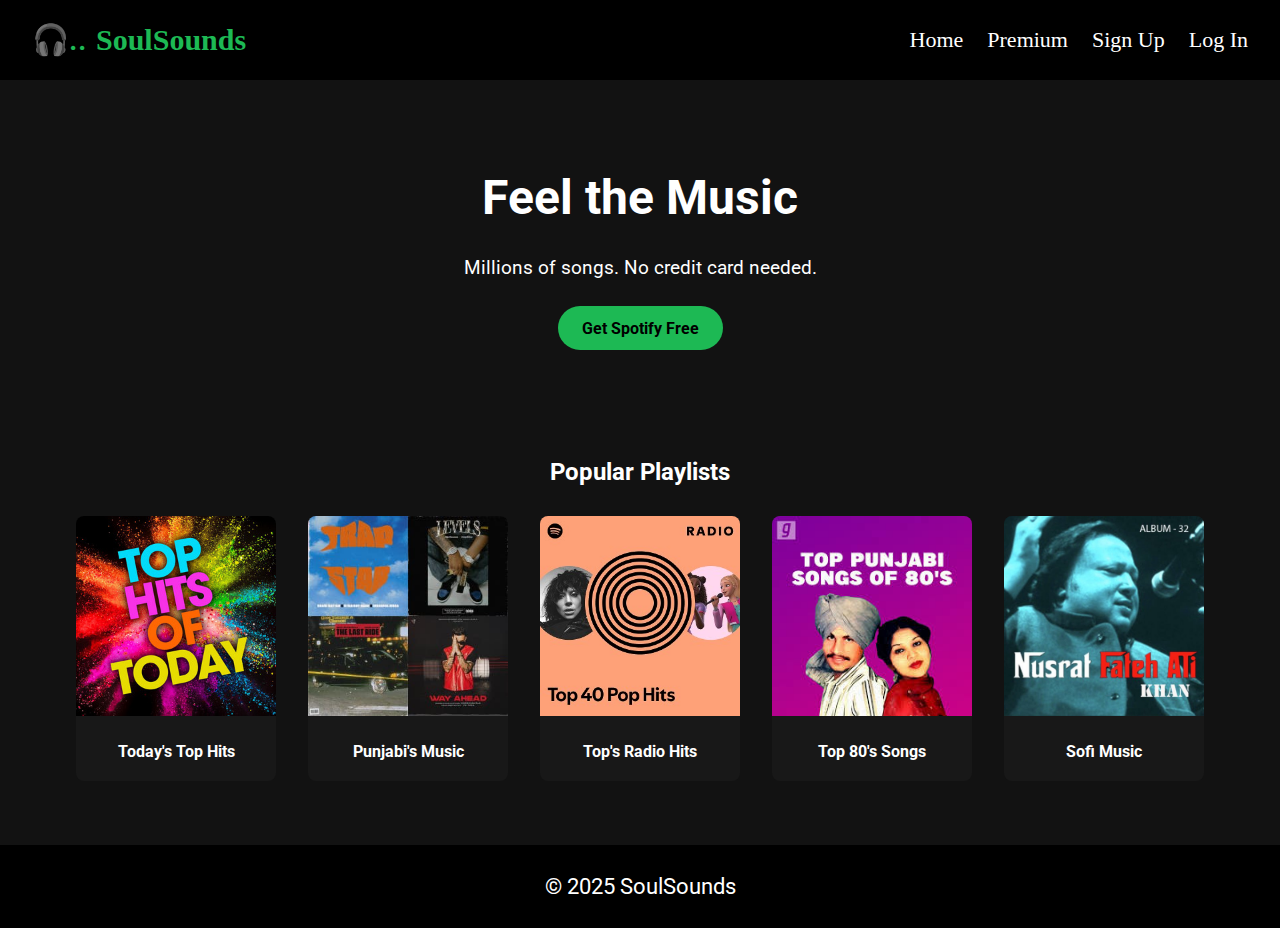
<file: index.html>
<!DOCTYPE html>
<html lang="en">
<head>
  <meta charset="UTF-8" />
  <meta name="viewport" content="width=device-width, initial-scale=1.0" />
  <title>SoulSounds.com</title>
  <link rel="stylesheet" href="style.css" />
  <link href="https://fonts.googleapis.com/css2?family=Roboto:wght@400;700&display=swap" rel="stylesheet">
</head>
<body>
  <header>
    <nav class="navbar">
      <div class="logo">
        <span class="logo-icon">🎧..</span>SoulSounds</div>
      <ul class="nav-links">
        <li><a href="index.html">Home</a> </li>
        <li><a href="pre.html">Premium</a></li>
        <li><a href="signup.html">Sign Up</a></li>
        <li><a href="login.html">Log In</a></li>
      </ul>
    </nav>
  </header>

  <section class="hero">
    <div class="hero-content">
      <h1>Feel the Music</h1>
      <p>Millions of songs. No credit card needed.</p>
      <a href="#" class="btn">Get Spotify Free</a>
    </div>
  </section>

  <section class="playlists">
    <h2>Popular Playlists</h2>
    <div class="playlist-grid">
      <div class="card">
       <a href="top.html"> <img src="top.jpg" alt="Playlist"></a>
        <p>Today's Top Hits</p>
      </div>
      <div class="card">
      <a href="punjabi.html">  <img src="ply.jpg" alt="Playlist"></a>
        <p>Punjabi's Music</p>
      </div>
      <div class="card">
       <a href="radio.html"> <img src="40.jpg" alt="Playlist"></a>
        <p>Top's Radio Hits</p>
      </div>
      <div class="card">
       <a href="80's.html"> <img src="80.jpg" alt="Playlist"></a>
        <p>Top 80's Songs</p>
      </div>
      <div class="card">
        <a href="sofi.html"> <img src="nu.jpg" alt="Playlist"></a>
        <p>Sofi Music</p>
      </div>
    </div>
  </section>

  <footer>
    <p>&copy; 2025 SoulSounds</p>
  </footer>
</body>
</html>
</file>
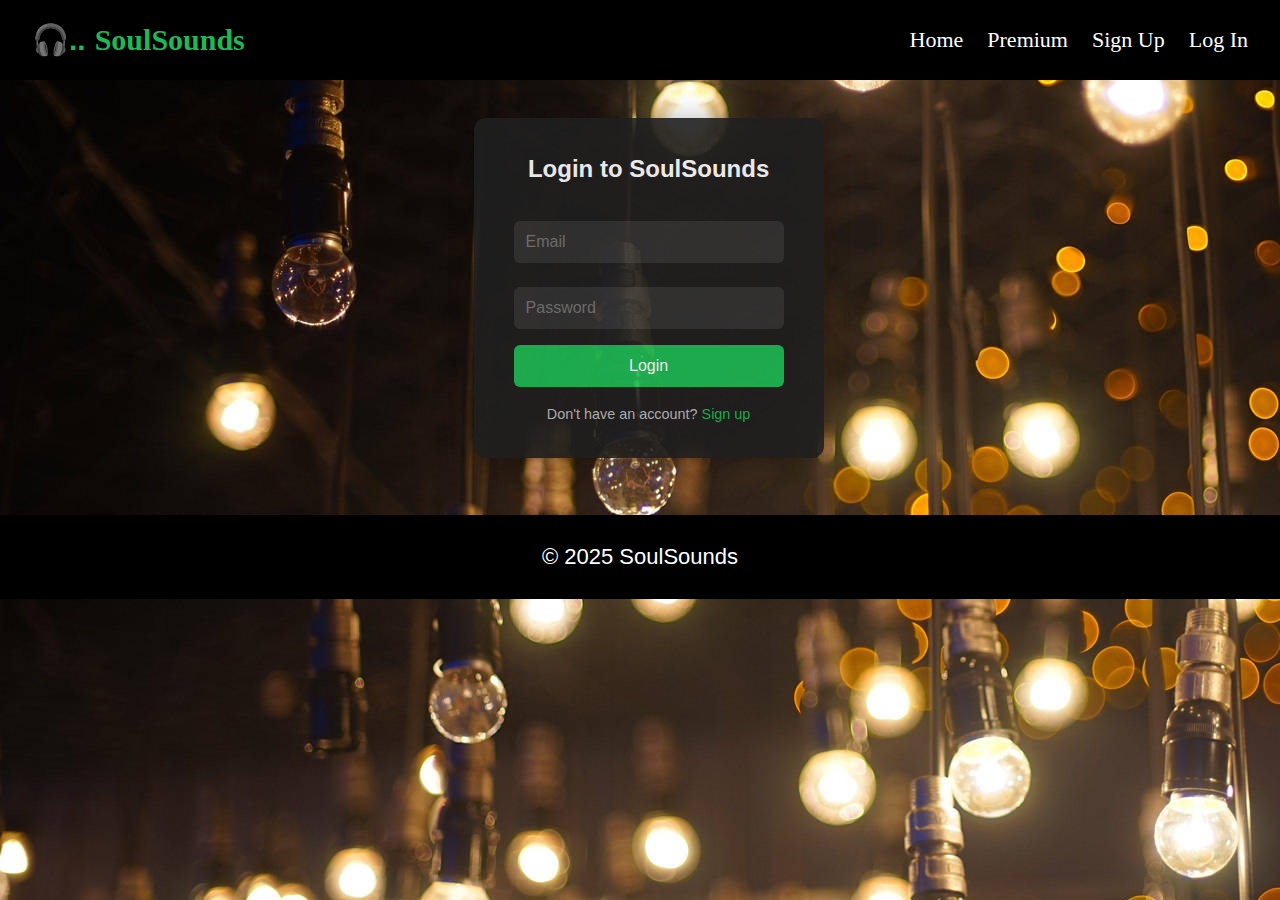
<file: login.html>
<!DOCTYPE html>
<html lang="en">
<head>
  <meta charset="UTF-8" />
  <meta name="viewport" content="width=device-width, initial-scale=1.0"/>
  <title>Music App Login</title>
  <style>
     * {
    margin: 0;
    padding: 0;
    box-sizing: border-box;
    font-family: 'Roboto', sans-serif;
  }
  
  body {
    background-color: #121212;
    color: white;
    line-height: 1.6;
    background-image: url(bc.jpg);
  }
  
  .navbar {
    display: flex;
    justify-content: space-between;
    align-items: center;
    background-color: #000;
    padding: 1rem 2rem;
  }
  
 
  .logo {
    font-size: 30px;
    font-weight: 600;
    color: #1DB954;
    display: inline-flex;
    align-items: center;
    font-family: 'Times New Roman', Times, serif;
  }

  .logo-icon {
    font-size:30px;
    margin-right: 0.3em;
    color: #1DB954;
  }
  
  .nav-links {
    list-style: none;
    display: flex;
    gap: 1.5rem;
  }
  
  .nav-links li a {
    color: white;
    text-decoration: none;
    transition: color 0.3s;
    font-size: 22px;
    font-family: 'Times New Roman', Times, serif;
  }
  
  .nav-links li a:hover {
    color: #1DB954;
  }
  

    .login-container {
      background: #1f1f1f;
      padding: 2rem 2.5rem;
      border-radius: 12px;
      width: 100%;
      max-width: 350px;
      box-shadow: 0 0 25px rgba(0, 0, 0, 0.3);
      margin-top: 3%;
      margin-left: 37%;
      opacity: 0.9;
    }

    .login-container h2 {
      text-align: center;
      margin-bottom: 1.5rem;
      font-weight: 600;
    }

    .login-container .icon {
      text-align: center;
      font-size: 2rem;
      margin-bottom: 0.5rem;
    }

    input[type="email"],
    input[type="password"] {
      width: 100%;
      padding: 0.75rem;
      margin: 0.5rem 0 1rem 0;
      border: none;
      border-radius: 6px;
      background-color: #333;
      color: #fff;
      font-size: 1rem;
    }

    input[type="submit"] {
      width: 100%;
      padding: 0.75rem;
      background-color: #1DB954;

      border: none;
      border-radius: 6px;
      color: #fff;
      font-size: 1rem;
      cursor: pointer;
      transition: background-color 0.3s ease;
    }

    input[type="submit"]:hover {
      background-color: #1DB954;
      
    }

    footer {
    text-align: center;
    padding: 1.5rem;
    background-color: #000;
    margin-top: 2rem;
    font-family: 'Times New Roman', Times, serif;
    font-size: 22px;
  }
  
    .footer-text {
      text-align: center;
      margin-top: 1rem;
      font-size: 0.9rem;
      color: #bbb;
    }

    .footer-text a {
      color: #1DB954;
      text-decoration: none;
    }

    .footer-text a:hover {
      text-decoration: underline;
    }
  </style>
</head>
<body>
    <header>
        <nav class="navbar">
          <div class="logo">
            <span class="logo-icon">🎧..</span>SoulSounds</div>
          <ul class="nav-links">
           <li><a href="index.html">Home</a> </li>
            <li><a href="pre.html">Premium</a></li>
            <li><a href="signup.html">Sign Up</a></li>
            <li><a href="login.html">Log In</a></li>
          </ul>
        </nav>
      </header>
  <div class="login-container">
   <!-- <div class="icon">🎵</div>-->
    <h2>Login to SoulSounds</h2>
    <form>
      <input type="email" placeholder="Email" required />
      <input type="password" placeholder="Password" required />
      <input type="submit" value="Login" />
    </form>
    <div class="footer-text">
      Don't have an account? <a href="signup.html">Sign up</a>
    </div>
  </div><br>
  
  <footer>
    <p>&copy; 2025 SoulSounds</p>
  </footer>
</body>
</html>
</file>
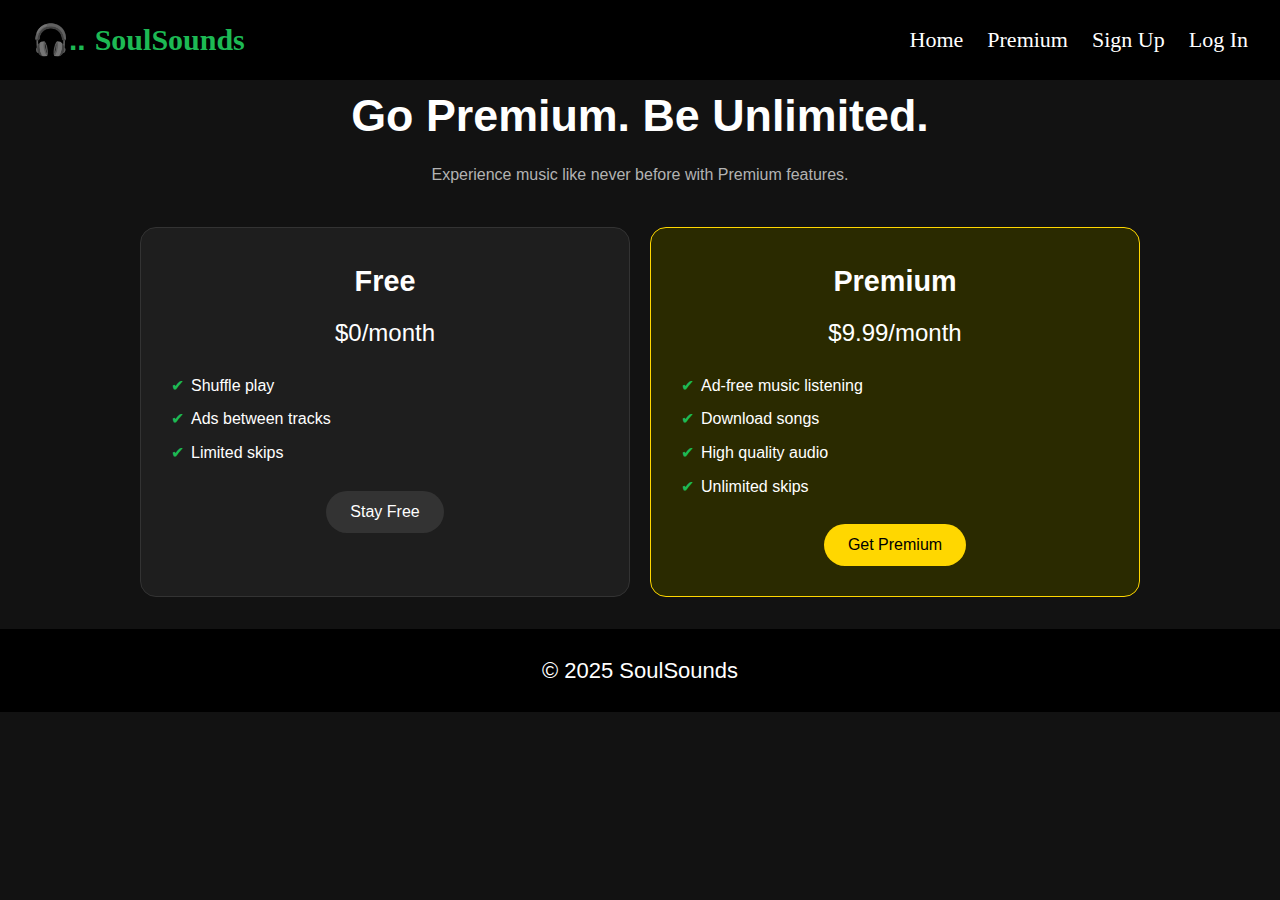
<file: pre.html>
<!DOCTYPE html>
<html lang="en">
<head>
  <meta charset="UTF-8" />
  <meta name="viewport" content="width=device-width, initial-scale=1.0"/>
  <title>SoulSounds Premium</title>
  
  <link href="https://fonts.googleapis.com/css2?family=Inter:wght@400;600;700&display=swap" rel="stylesheet">
  <style>
    /** {
      margin: 0;
      padding: 0;
      box-sizing: border-box;
    }
    body {
      font-family: 'Inter', sans-serif;
      background: linear-gradient(to bottom, #000, #121212);
      color: white;
      padding: 40px 20px;
    }*/* {
    margin: 0;
    padding: 0;
    box-sizing: border-box;
    font-family: 'Roboto', sans-serif;
  }
  
  body {
    background-color: #121212;
    color: white;
    line-height: 1.6;
  }
  
  .navbar {
    display: flex;
    justify-content: space-between;
    align-items: center;
    background-color: #000;
    padding: 1rem 2rem;
  }
  
 
  .logo {
    font-size: 30px;
    font-weight: 600;
    color: #1DB954;
    display: inline-flex;
    align-items: center;
    font-family: 'Times New Roman', Times, serif;
  }

  .logo-icon {
    font-size:30px;
    margin-right: 0.3em;
    color: #1DB954;
  }
  
  .nav-links {
    list-style: none;
    display: flex;
    gap: 1.5rem;
  }
  
  .nav-links li a {
    color: white;
    text-decoration: none;
    transition: color 0.3s;
    font-family: 'Times New Roman', Times, serif;
    font-size: 22px;
  }
  
  .nav-links li a:hover {
    color: #1DB954;
  }
  
    .container {
      max-width: 1000px;
      margin: auto;
      text-align: center;
    }
    h1 {
      font-size: 2.8rem;
      margin-bottom: 10px;
    }
    p.subtitle {
      color: #b3b3b3;
      margin-bottom: 40px;
    }
    .cards {
      display: grid;
      grid-template-columns: 1fr 1fr;
      gap: 20px;
    }
    .card {
      border: 1px solid #333;
      border-radius: 16px;
      padding: 30px;
      background-color: #1e1e1e;
      transition: 0.3s;
    }
    .card.highlight {
      border-color: gold;
      background-color: #2a2a00;
    }
    .card h2 {
      font-size: 1.8rem;
      margin-bottom: 10px;
    }
    .card p.price {
      font-size: 1.5rem;
      margin-bottom: 20px;
    }
    ul.features {
      text-align: left;
      margin-bottom: 25px;
    }
    ul.features li {
      margin: 8px 0;
      list-style: none;
      position: relative;
      padding-left: 20px;
    }
    ul.features li::before {
      content: '✔';
      position: absolute;
      left: 0;
      color: #1db954;
    }
    .btn {
      padding: 12px 24px;
      font-size: 1rem;
      border: none;
      border-radius: 25px;
      cursor: pointer;
    }
    .btn.premium {
      background-color: gold;
      color: black;
    }
    .btn.free {
      background-color: #333;
      color: white;
    }
    @media (max-width: 768px) {
      .cards {
        grid-template-columns: 1fr;
      }
    }
    footer {
    text-align: center;
    padding: 1.5rem;
    background-color: #000;
   font-size: 22px;
    margin-top: 2rem;
  }
  </style>
</head>
<body>
    <header>
        <nav class="navbar">
          <div class="logo">
            <span class="logo-icon">🎧..</span>SoulSounds</div>
          <ul class="nav-links">
            <li><a href="index.html">Home</a> </li>
            <li><a href="pre.html">Premium</a></li>
            
            <li><a href="signup.html">Sign Up</a></li>
            <li><a href="login.html">Log In</a></li>
          </ul>
        </nav>
      </header>

  <div class="container">
    <h1>Go Premium. Be Unlimited.</h1>
    <p class="subtitle">Experience music like never before with Premium features.</p>

    <div class="cards">
      <!-- Free Plan -->
      <div class="card">
        <h2>Free</h2>
        <p class="price">$0/month</p>
        <ul class="features">
          <li>Shuffle play</li>
          <li>Ads between tracks</li>
          <li>Limited skips</li>
        </ul>
        <a href="index.html"> <button class="btn free">Stay Free</button></a>
      </div>

      <!-- Premium Plan -->
      <div class="card highlight">
        <h2>Premium</h2>
        <p class="price">$9.99/month</p>
        <ul class="features">
          <li>Ad-free music listening</li>
          <li>Download songs</li>
          <li>High quality audio</li>
          <li>Unlimited skips</li>
        </ul>
        <a href="signup.html"> <button class="btn premium">Get Premium</button></a>
      </div>
    </div>
  </div>
  <footer>
    <p>&copy; 2025 SoulSounds</p>
  </footer>

</body>
</html>
</file>
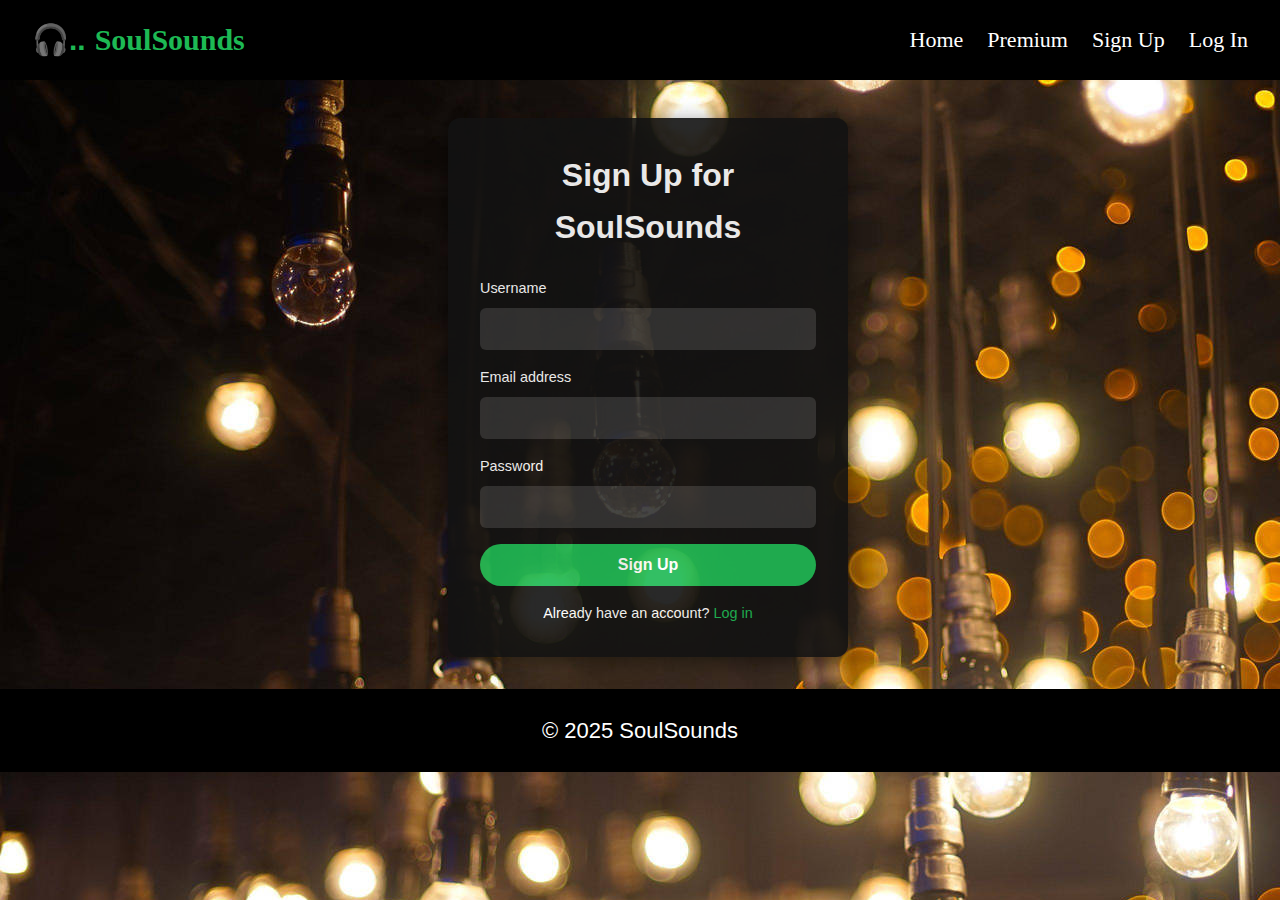
<file: signup.html>
<!DOCTYPE html>
<html lang="en">
<head>
  <meta charset="UTF-8" />
  <meta name="viewport" content="width=device-width, initial-scale=1.0"/>
  <title>Sign Up - SoulSounds.com</title>
  <!--<link rel="stylesheet" href="style.css">-->
  <link href="https://fonts.googleapis.com/css2?family=Inter:wght@400;600&display=swap" rel="stylesheet">
  <style>
    /** {
      box-sizing: border-box;
      margin: 0;
      padding: 0;
    }

    body {
      font-family: 'Inter', sans-serif;
      background-color: #121212;
      color: #fff;
      display: flex;
      justify-content: center;
      align-items: center;
      height: 100vh;
      background-image: url('bc.jpg');
    }*/

    * {
    margin: 0;
    padding: 0;
    box-sizing: border-box;
    font-family: 'Roboto', sans-serif;
  }
  
  body {
    background-color: #121212;
    color: white;
    line-height: 1.6;
    background-image: url(bc.jpg);
  }
  
  .navbar {
    display: flex;
    justify-content: space-between;
    align-items: center;
    background-color: #000;
    padding: 1rem 2rem;
  }
  
 
  .logo {
    font-size: 30px;
    font-weight: 600;
    color: #1DB954;
    display: inline-flex;
    align-items: center;
    font-family: 'Times New Roman', Times, serif;
  }

  .logo-icon {
    font-size:30px;
    margin-right: 0.3em;
    color: #1DB954;
  }
  
  .nav-links {
    list-style: none;
    display: flex;
    gap: 1.5rem;
  }
  
  .nav-links li a {
    color: white;
    text-decoration: none;
    transition: color 0.3s;
    font-family: 'Times New Roman', Times, serif;
    font-size: 22px;
  }
  
  .nav-links li a:hover {
    color: #1DB954;
  }
  

    .signup-container {
      background-color: #121212;
      opacity: 0.9;
      padding: 2rem;
      border-radius: 12px;
      width: 100%;
      max-width: 400px;
      box-shadow: 0 4px 20px rgba(0, 0, 0, 0.5);
      margin-left: 35%;
      margin-top: 3%;
    }

    .signup-container h1 {
      font-size: 2rem;
      margin-bottom: 1.5rem;
      text-align: center;
      color: white;
    }

    label {
      display: block;
      margin-bottom: 0.5rem;
      font-size: 0.9rem;
      color: white;
    }

    input[type="text"],
    input[type="email"],
    input[type="password"] {
      width: 100%;
      padding: 0.75rem;
      margin-bottom: 1rem;
      border: none;
      border-radius: 6px;
      background-color: #333;
      color: #fff;
      font-size: 1rem;
    }

    input[type="submit"] {
      width: 100%;
      background-color: #1DB954;
      color: #fff;
      padding: 0.75rem;
      border: none;
      border-radius: 999px;
      font-weight: bold;
      font-size: 1rem;
      cursor: pointer;
      transition: background 0.3s;
    }

    input[type="submit"]:hover {
      background-color: #1ed760;
    }

    .signin-link {
      margin-top: 1rem;
      text-align: center;
      font-size: 0.9rem;
    }

    .signin-link a {
      color: #1DB954;
      text-decoration: none;
    }

    .signin-link a:hover {
      text-decoration: underline;
    }
    footer {
    text-align: center;
    padding: 1.5rem;
    background-color: #000;
    margin-top: 2rem;
    font-size: 22px;
    font-family: 'Times New Roman', Times, serif;
  }
  /*.new{
    background-image: url(bc.jpg);
    width: 100%;

  }*/
  </style>
</head>
<body>
    <header>
        <nav class="navbar">
          <div class="logo">
            <span class="logo-icon">🎧..</span>SoulSounds</div>
          <ul class="nav-links">
            <li><a href="index.html">Home</a> </li>
            <li><a href="pre.html">Premium</a></li>
            <li><a href="signup.html">Sign Up</a></li>
            <li><a href="login.html">Log In</a></li>
          </ul>
        </nav>
      </header>
  <div class="signup-container">
    
    <h1>Sign Up for SoulSounds</h1>
    <form>
      <label for="name">Username</label>
      <input type="text" id="name" name="name" required />

      <label for="email">Email address</label>
      <input type="email" id="email" name="email" required />

      <label for="password">Password</label>
      <input type="password" id="password" name="password" required />

      <input type="submit" value="Sign Up" />
    </form>

    <div class="signin-link">
      Already have an account? <a href="login.html">Log in</a>
    </div>
    
  </div>
  
  <footer>
    <p>&copy; 2025 SoulSounds</p>
  </footer>
</body>
</html>
</file>
<file: style.css>
* {
    margin: 0;
    padding: 0;
    box-sizing: border-box;
    font-family: 'Roboto', sans-serif;
  }
  
  body {
    background-color: #121212;
    color: white;
    line-height: 1.6;
  }
  
  .navbar {
    display: flex;
    justify-content: space-between;
    align-items: center;
    background-color: #000;
    padding: 1rem 2rem;
  }
  
 
  .logo {
    font-size: 30px;
    font-weight: 600;
    color: #1DB954;
    display: inline-flex;
    align-items: center;
    font-family: 'Times New Roman', Times, serif;
  }

  .logo-icon {
    font-size:30px;
    margin-right: 0.3em;
    color: #1DB954;
  }
  
  .nav-links {
    list-style: none;
    display: flex;
    gap: 1.5rem;
  }
  
  .nav-links li a {
    color: white;
    text-decoration: none;
    transition: color 0.3s;
    font-family: 'Times New Roman', Times, serif;
    font-size: 22px;
  }
  
  .nav-links li a:hover {
    color: #1DB954;
  }
  
  .hero {
    background-image: url('https://images.unsplash.com/photo-1511671782779-c97d3d27a1d4?auto=format&fit=crop&w=1350&q=80');
    background-size: cover;
    background-position: center;
    padding: 5rem 2rem;
    text-align: center;
  }
  
  .hero h1 {
    font-size: 3rem;
    margin-bottom: 1rem;
  }
  
  .hero p {
    font-size: 1.2rem;
    margin-bottom: 2rem;
  }
  
  .btn {
    background-color: #1DB954;
    color: #000;
    padding: 0.8rem 1.5rem;
    border-radius: 25px;
    text-decoration: none;
    font-weight: bold;
    transition: background 0.3s;
  }
  
  .btn:hover {
    background-color: #1aa34a;
  }
  
  .playlists {
    padding: 2rem;
    text-align: center;
  }
  
  .playlist-grid {
    display: flex;
    justify-content: center;
    gap: 2rem;
    margin-top: 1.5rem;
    flex-wrap: wrap;
  }
  
  .card {
    background-color: #181818;
    border-radius: 8px;
    overflow: hidden;
    width: 200px;
    transition: transform 0.3s;
  }
  
  .card:hover {
    transform: scale(1.05);
  }
  
  .card img {
    width: 100%;
    height: auto;
  }
  
  .card p {
    padding: 1rem;
    font-weight: bold;
  }
  
  footer {
    text-align: center;
    padding: 1.5rem;
    background-color: #000;
   font-size: 22px;
    margin-top: 2rem;
  }
</file>
